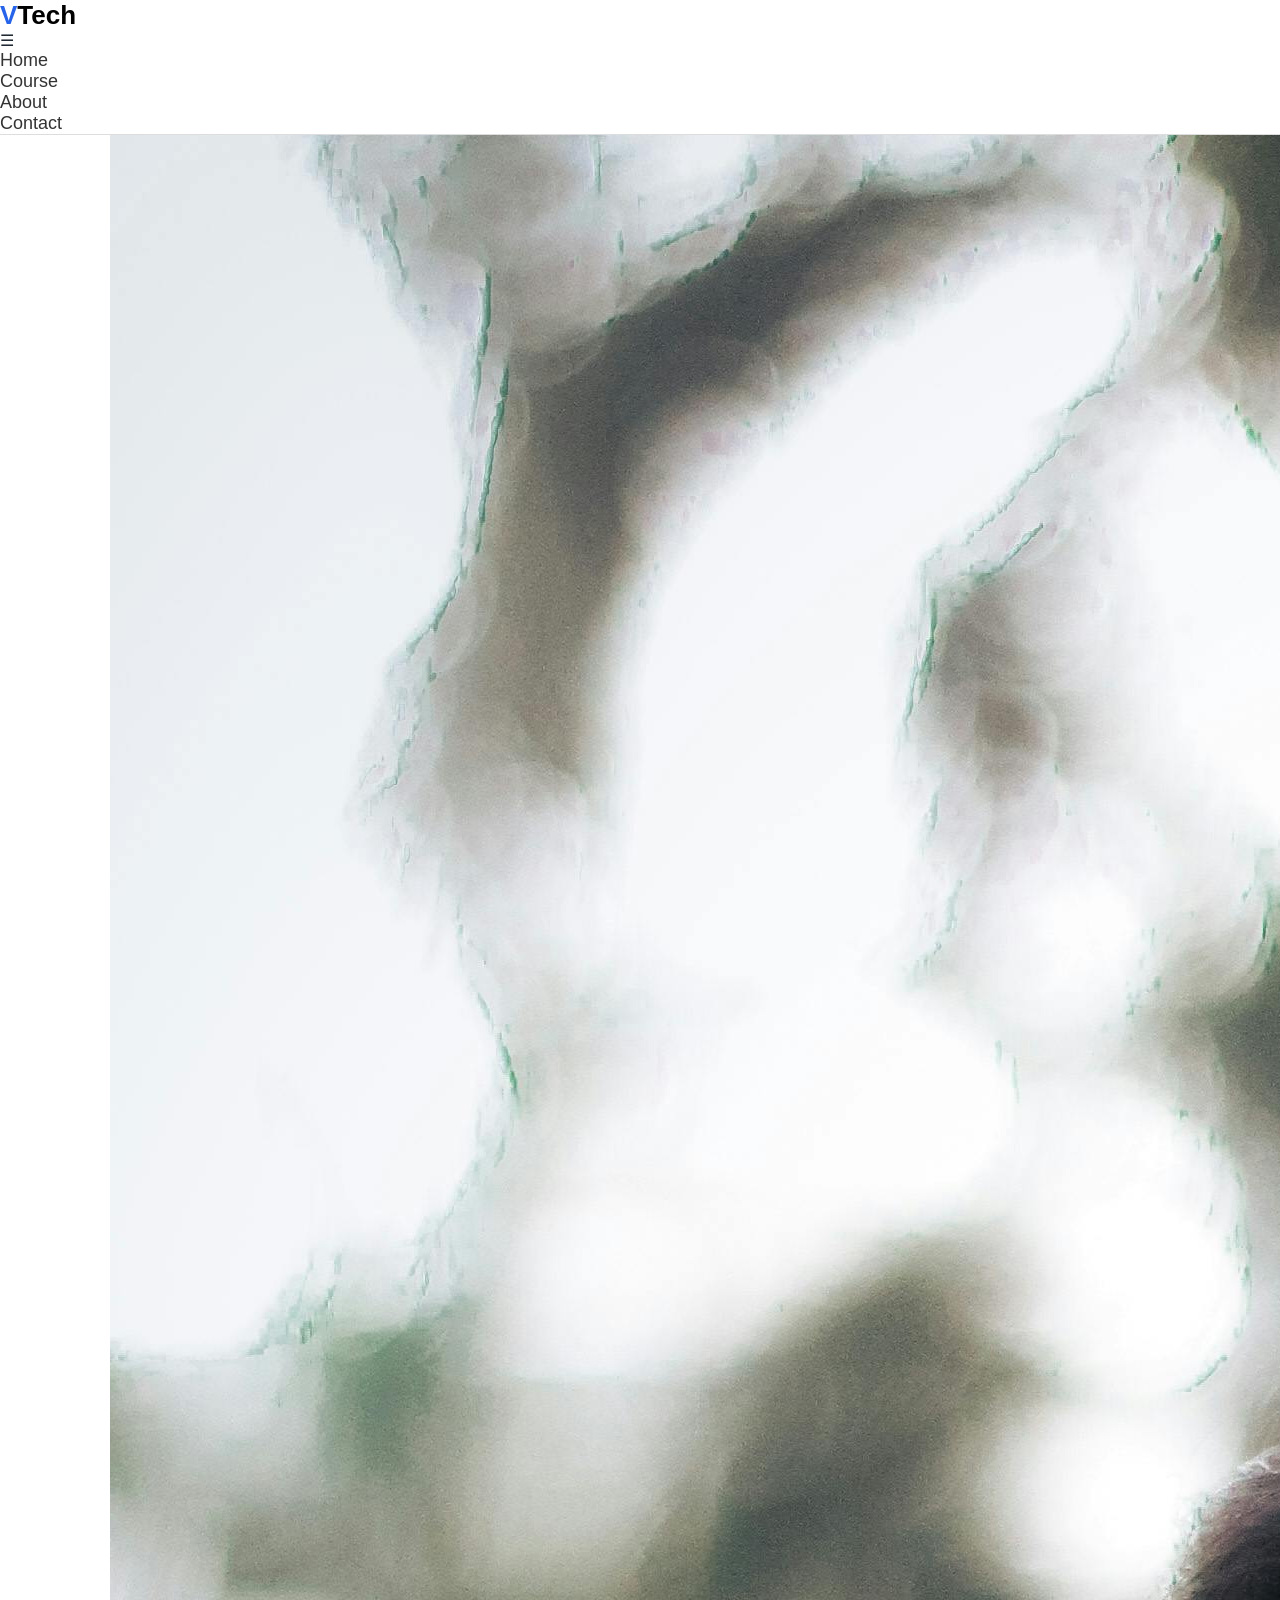
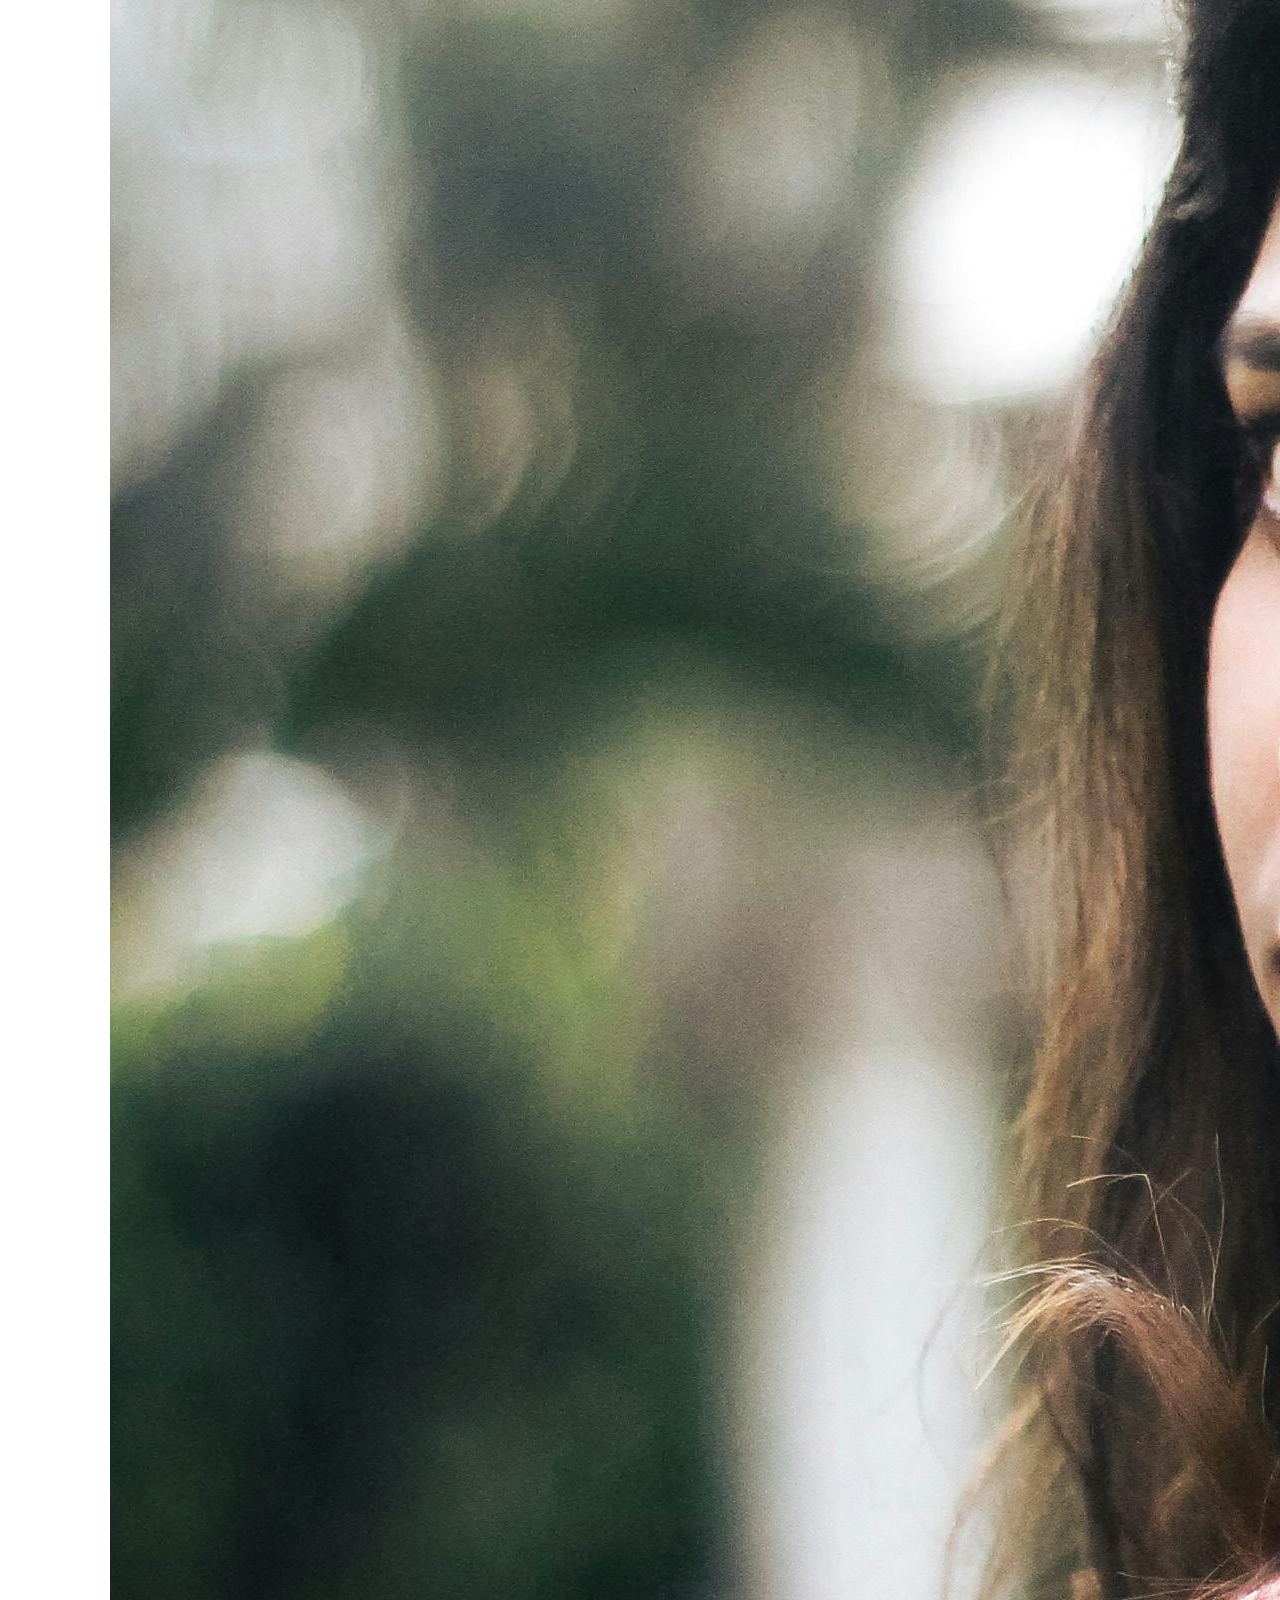
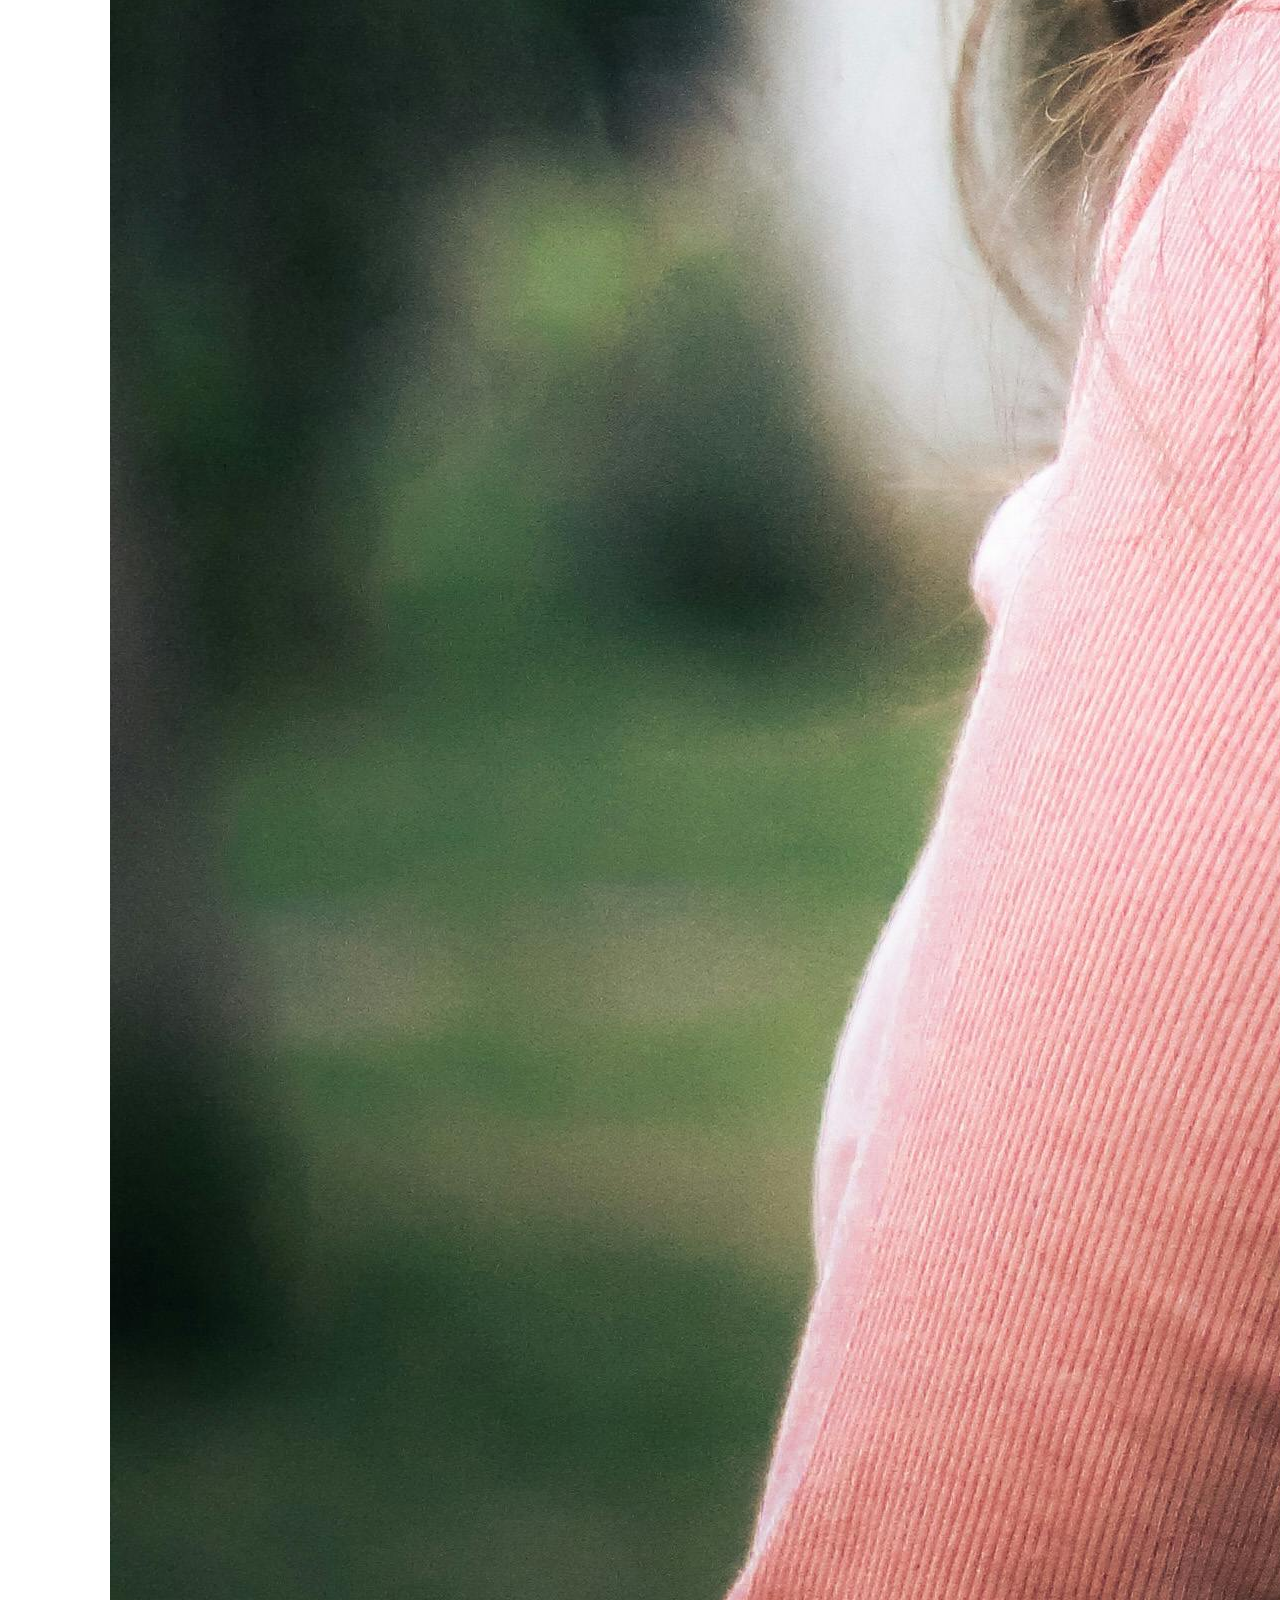
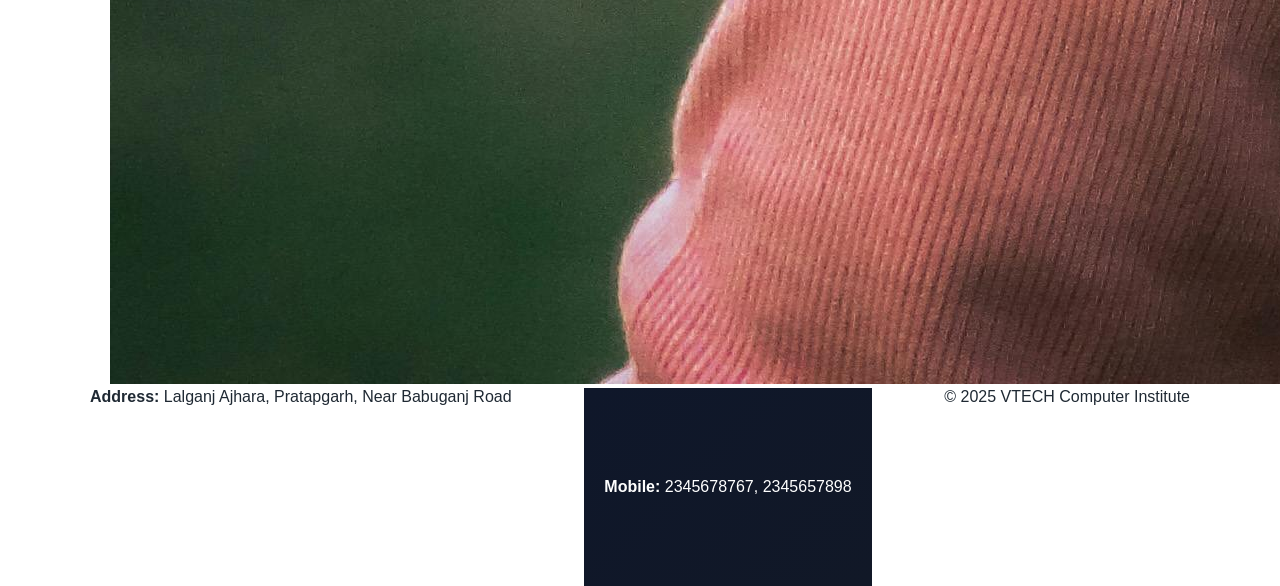
<file: about.html>
<!DOCTYPE html>
<html lang="en">
<head>
    <meta charset="UTF-8">
    <meta name="viewport" content="width=device-width, initial-scale=1.0">
    <title>website</title>
    <link rel="stylesheet" href="style.css">
    <link rel="stylesheet" href="responsive.css">
</head>
<body>
    <header class="header">
        <div class="logo"><span class="small">V</span>Tech</div>
        <div class="menu-toggle"id="toggle">☰</div>
            <nav class="navbar"id="navbar">
               <ul>
                <li><a href="index.html"class="active">Home</a></li>
                <li><a href="course.html">Course</a></li>
                <li><a href="about.html">About</a></li>
                <li><a href="contact.html">Contact</a></li>
                </ul></nav></header>

          
<section class="about-section">
    <div class="about-container">

        <div class="about-image">
            <img src="img2.jpg" alt="About Image">
        </div>

        <div class="about-content">
            <h1>About Us</h1>
            <p>
                We are a professional training institute dedicated to helping students build
                strong technical skills. Our mission is to deliver high-quality education
                with practical, hands-on learning so that every student becomes job-ready.
            </p>

            <p>
                With expert mentors and structured courses, we provide an environment where
                students can learn Web Development, Programming, and many more technologies
                in an easy and practical way.
            </p>

            <a href="course.html" class="about-btn">Explore Courses</a>
        </div>

    </div>
</section>

                
    
    
    <!-- ---------------- FOOTER START ---------------- -->
    <footer>
        <div class="footer-container">
            <p class="address"><strong>Address:</strong> Lalganj Ajhara, Pratapgarh, Near Babuganj Road</p>
            <p class="contact"><strong>Mobile:</strong> 2345678767, 2345657898</p>
            <p class="name">© 2025 VTECH Computer Institute</p>
        </div>
    </footer>
    

<script src="javascript.js"></script>
</body>
</html>
</file>
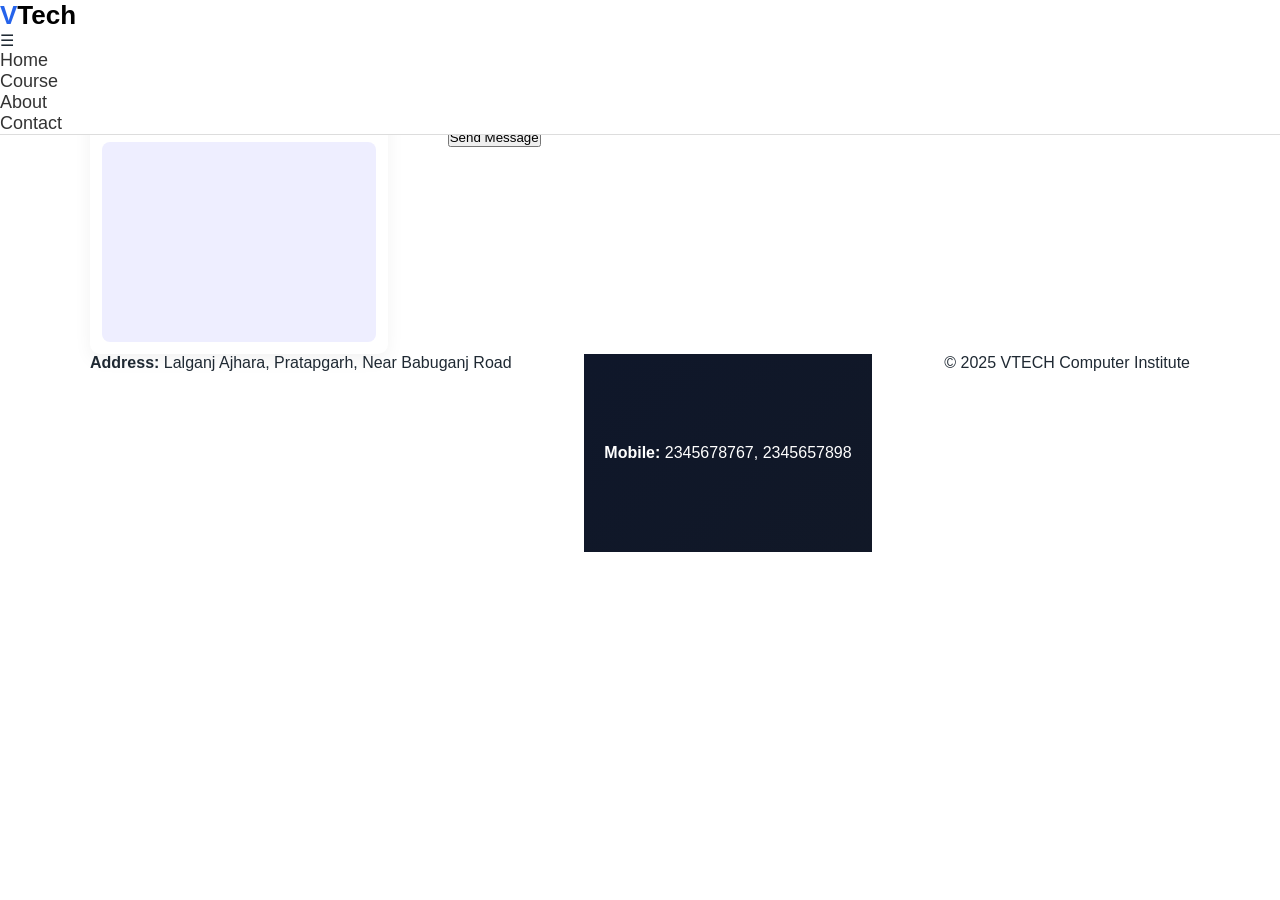
<file: contact.html>
<!DOCTYPE html>
<html lang="en">
<head>
    <meta charset="UTF-8">
    <meta name="viewport" content="width=device-width, initial-scale=1.0">
    <title>website</title>
    <link rel="stylesheet" href="style.css">
    <link rel="stylesheet" href="responsive.css">
</head>
<body>
    <header class="header">
        <div class="logo"><span class="small">V</span>Tech</div>
        <div class="menu-toggle"id="toggle">☰</div>
            <nav class="navbar"id="navbar">
               <ul>
                <li><a href="index.html"class="active">Home</a></li>
                <li><a href="course.html">Course</a></li>
                <li><a href="about.html">About</a></li>
                <li><a href="contact.html">Contact</a></li>
                </ul></nav></header>


     <section class="contact-section">

    <h1 class="contact-title">Contact Us</h1>
    <p class="contact-subtitle">We would love to hear from you! Fill the form below.</p>

    <div class="contact-container">

      <aside>
        <div style="background:#fff;padding:12px;border-radius:10px;box-shadow:0 6px 18px rgba(0,0,0,0.05)">
          <h4>Visit / Call</h4>
          <p class="muted">Lalganj Ajhara, Pratapgarh<br>Near Babuganj Road</p>
          <p style="font-weight:800">Mob: 9335932739, 7518624743</p>
          <div style="height:12px"></div>
          <!-- Map placeholder: replace src with real Google Maps embed URL if available -->
          <div style="height:200px;border-radius:8px;overflow:hidden;background:#eef">
            <iframe title="map" style="border:0;width:100%;height:100%" src="https://www.google.com/maps?q=Pratapgarh+Lalganj+Ajhara&output=embed"></iframe>
          </div>
        </div>
      </aside>
       
       
        <!-- Right Side Form -->
        <form id="contactform">
            <input type="name"id="name" placeholder="Your Name" required>
            <input type="email"id="email" placeholder="Your Email" required>
            <input type="number"id="number" placeholder="Your Number" required>
            <textarea id="massage"placeholder="Your Message" rows="5" required></textarea>
            <button type="submit">Send Message</button>
<p id="response"></p>
        </form>

    </div>

</section>

    
            
    
    <!-- ---------------- FOOTER START ---------------- -->
    <footer>
        <div class="footer-container">
            <p class="address"><strong>Address:</strong> Lalganj Ajhara, Pratapgarh, Near Babuganj Road</p>
            <p class="contact"><strong>Mobile:</strong> 2345678767, 2345657898</p>
            <p class="name">© 2025 VTECH Computer Institute</p>
        </div>
    </footer>
    

<script src="javascript.js"></script>
</body>
</html>
</file>
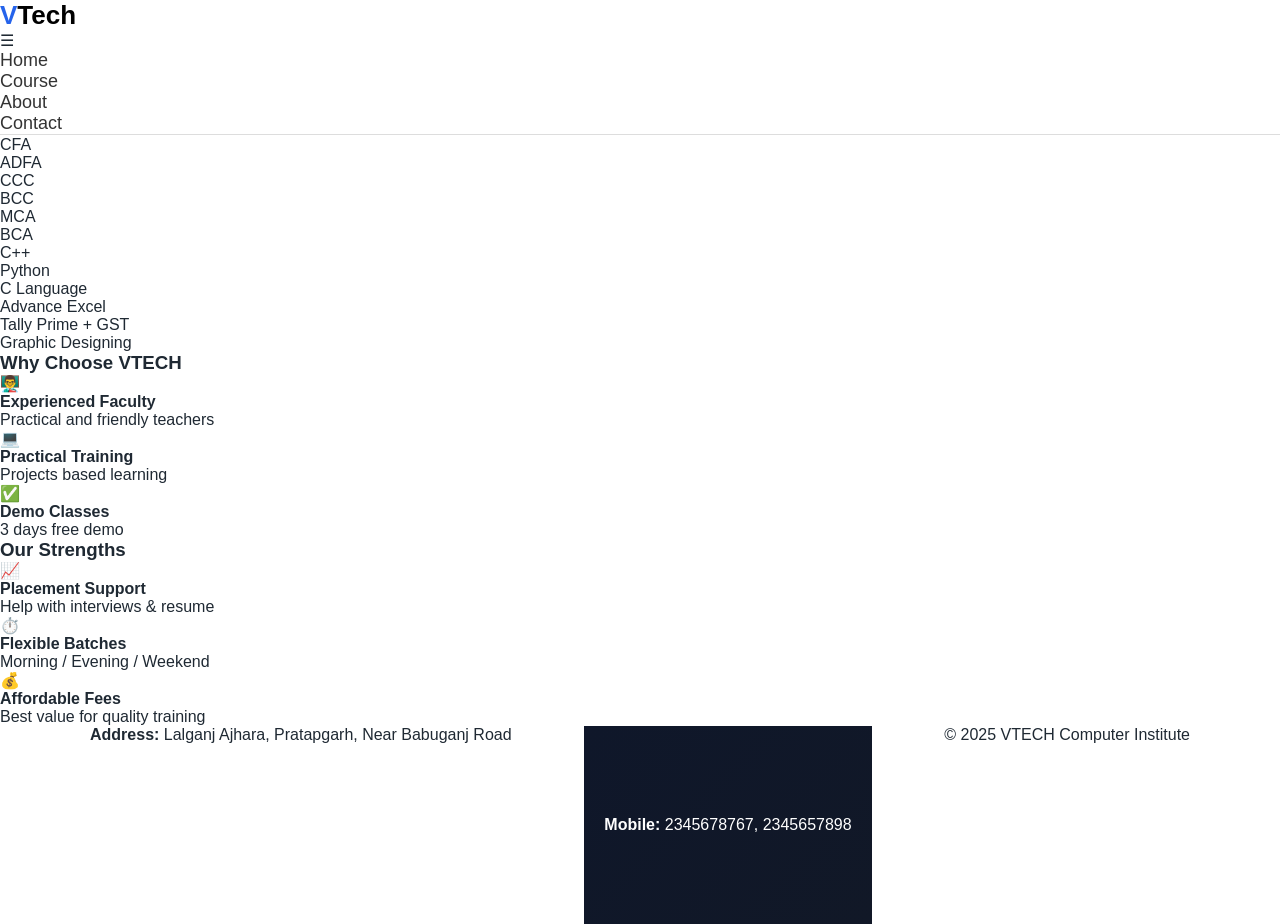
<file: course.html>
<!DOCTYPE html>
<html lang="en">
<head>
    <meta charset="UTF-8">
    <meta name="viewport" content="width=device-width, initial-scale=1.0">
    <title>website</title>
    <link rel="stylesheet" href="style.css">
    <link rel="stylesheet" href="responsive.css">
</head>
<body>
    <header class="header">
        <div class="logo"><span class="small">V</span>Tech</div>
        <div class="menu-toggle"id="toggle">☰</div>
            <nav class="navbar"id="navbar">
               <ul>
                <li><a href="index.html"class="active">Home</a></li>
                <li><a href="course.html">Course</a></li>
                <li><a href="about.html">About</a></li>
                <li><a href="contact.html">Contact</a></li>
                </ul></nav></header>

          
                

    
            <h2 class="section-title">Our Courses</h2>
<section class="course-grid">

                <div class="course-box">O Level</div>
                <div class="course-box">ADCA</div>
                <div class="course-box">DCA</div>
                <div class="course-box">DOM</div>
                <div class="course-box">PGDCA</div>
                <div class="course-box">DTP</div>
                <div class="course-box">CFA</div>
                <div class="course-box">ADFA</div>
                <div class="course-box">CCC</div>
                <div class="course-box">BCC</div>
                <div class="course-box">MCA</div>
                <div class="course-box">BCA</div>
                <div class="course-box">C++</div>
                <div class="course-box">Python</div>
                <div class="course-box">C Language</div>
                <div class="course-box">Advance Excel</div>
                <div class="course-box">Tally Prime + GST</div>
                <div class="course-box">Graphic Designing</div>
            </section>
    
    

    <!-- FEATURES -->
    <section class="features" aria-label="Why choose us">
     
        <div class="cl">
        <h3 class="title">Why Choose VTECH</h3>
        
        <div class="feature-icon">👨‍🏫</div>
        <div><strong>Experienced Faculty</strong><div class="muted">Practical and friendly teachers</div></div>
        <div class="feature-icon">💻</div>
        <div><strong>Practical Training</strong><div class="muted">Projects based learning</div></div>
        <div class="feature-icon">✅</div>
        <div><strong>Demo Classes</strong><div class="muted">3 days free demo</div></div>
      </div>

      <div class="cl">
        <h3 class="title">Our Strengths</h3>

        <div class="feature-icon">📈</div>
        <div><strong>Placement Support</strong><div class="muted">Help with interviews & resume</div></div>
        <div class="feature-icon">⏱️</div>
        <div><strong>Flexible Batches</strong><div class="muted">Morning / Evening / Weekend</div></div>
        <div class="feature-icon">💰</div>
        <div><strong>Affordable Fees</strong><div class="muted">Best value for quality training</div></div>
      </div></section>




    <!-- ---------------- FOOTER START ---------------- -->
    <footer>
        <div class="footer-container">
            <p class="address"><strong>Address:</strong> Lalganj Ajhara, Pratapgarh, Near Babuganj Road</p>
            <p class="contact"><strong>Mobile:</strong> 2345678767, 2345657898</p>
            <p class="name">© 2025 VTECH Computer Institute</p>
        </div>
    </footer>
    

<script src="javascript.js"></script>
</body>
</html>
</file>
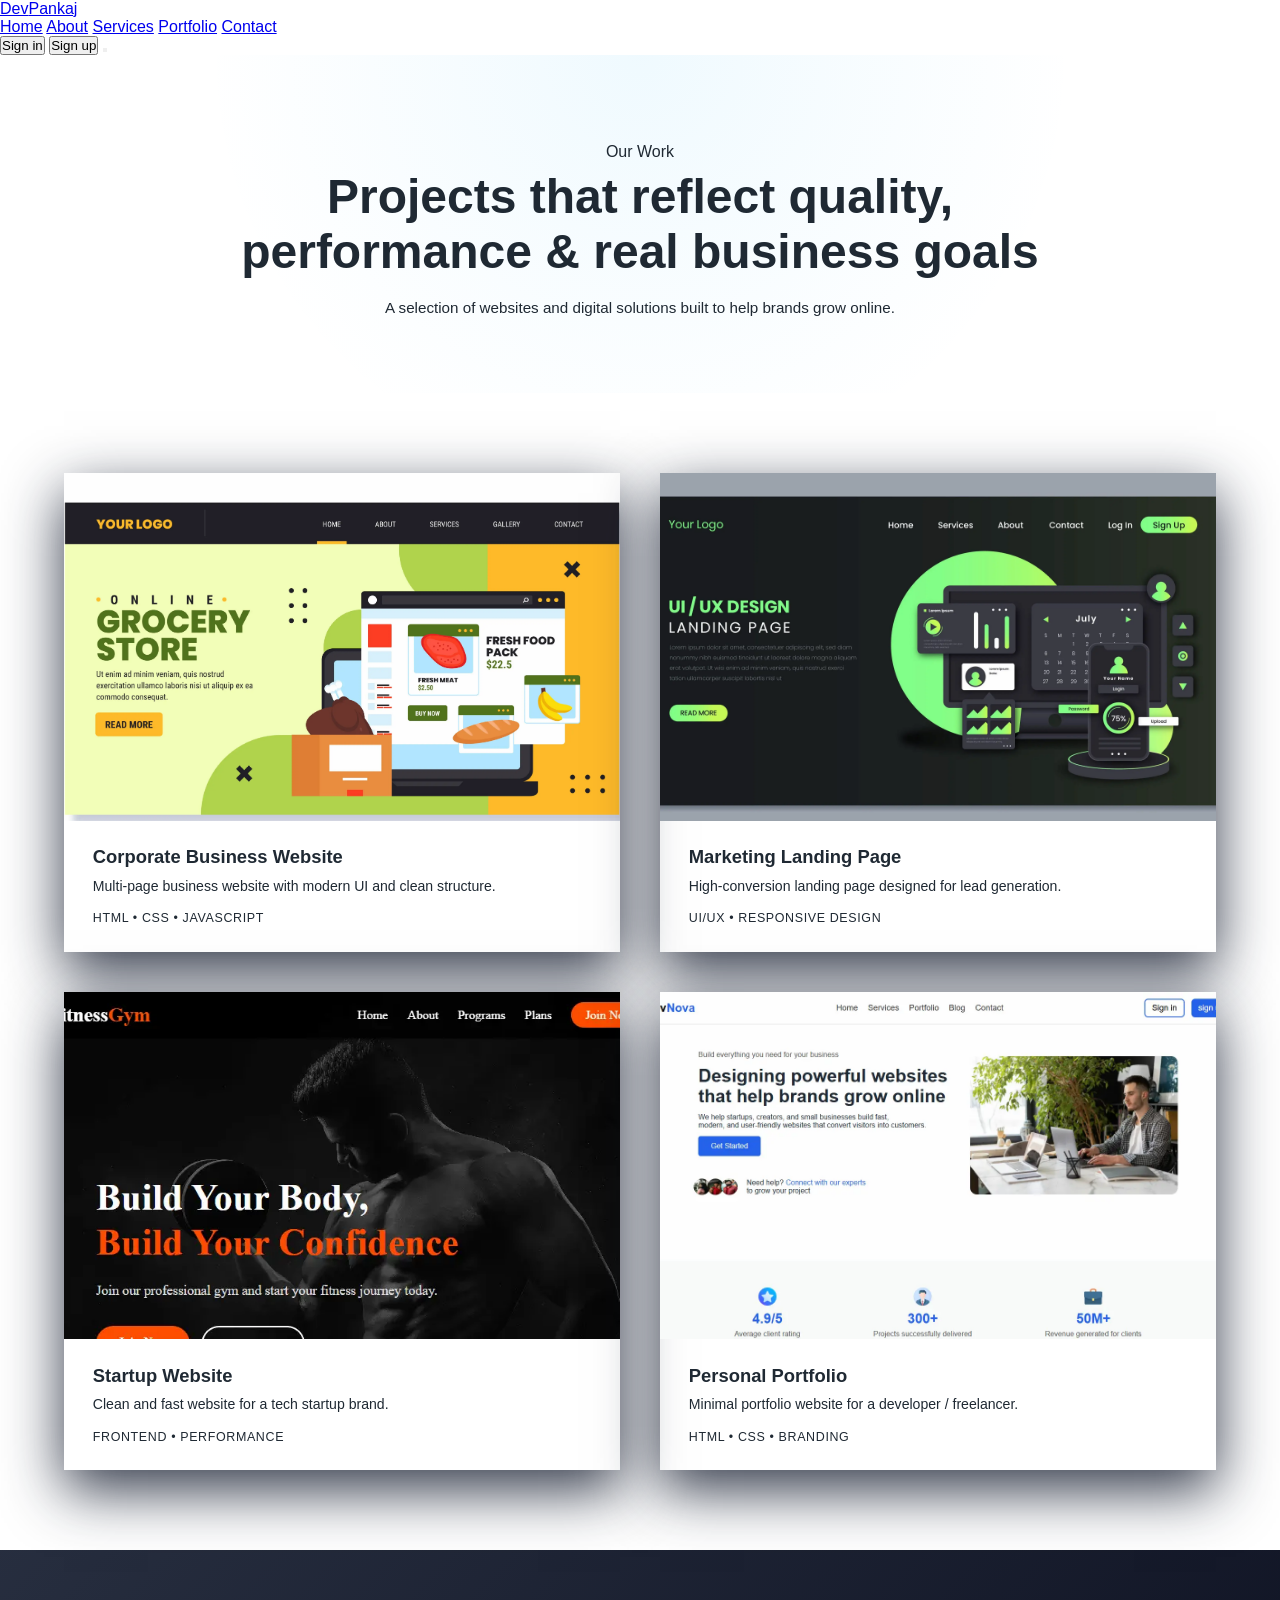
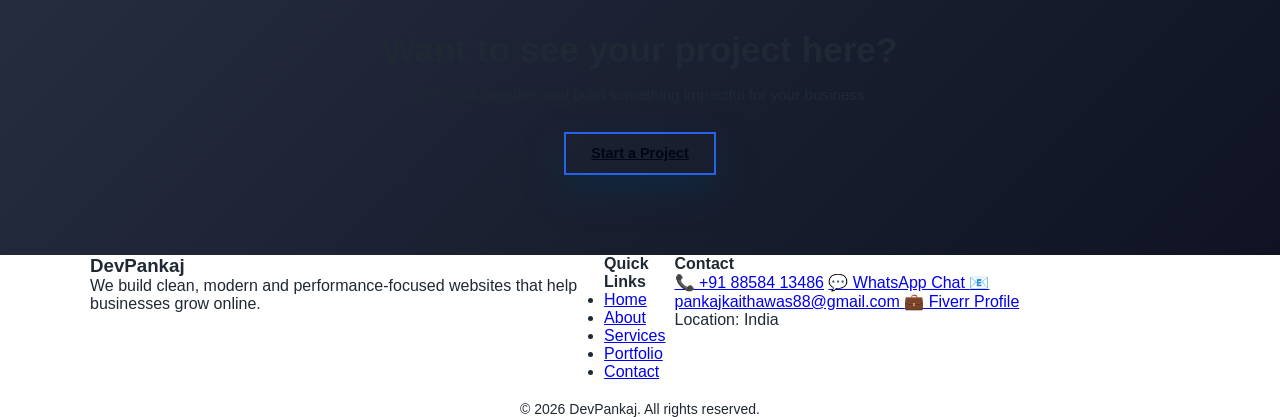
<file: portfolio.html>
<!DOCTYPE html>
<html lang="en">
<head>
    <meta charset="UTF-8">
    <meta name="viewport" content="width=device-width, initial-scale=1.0">
    <meta
  name="description"
  content="DevPankaj is a modern web design and frontend development agency creating fast, responsive and professional websites for startups and businesses.">

    <title>DevPankaj | Web Design & Development Agency</title>
    <link rel="stylesheet" href="style.css">
    <link rel="stylesheet" href="files.css">
</head>
<body>
    
    <!-- header -->
<header class="site-header">
  <div class="header-container">

    <!-- BRAND / LOGO -->
    <a href="index.html" class="brand">
      Dev<span>Pankaj</span>
    </a>

    <!-- NAVIGATION -->
    <nav class="main-nav" id="mainNav">
      <a href="index.html" class="nav-link">Home</a>
      <a href="about.html" class="nav-link">About</a>
      <a href="services.html" class="nav-link">Services</a>
      <a href="portfolio.html" class="nav-link">Portfolio</a>
      <a href="contact.html" class="nav-link">Contact</a>
    </nav>

    <!-- ACTIONS -->
    <div class="header-actions">
      <button class="btn btn-outline signin-btn">Sign in</button>
      <button class="btn btn-primary signup-btn">Sign up</button>

      <!-- MOBILE TOGGLE -->
      <button class="menu-toggle" id="menuToggle" aria-label="Open menu">
        <span></span>
        <span></span>
        <span></span>
      </button>
    </div>

  </div>
</header>




<main>

  <!-- ===============================
       PORTFOLIO HERO
  ================================ -->
  <section class="portfolio-hero">
    <div class="portfolio-hero-container">

      <p class="section-badge">Our Work</p>

      <h1>
        Projects that reflect quality,
        performance & real business goals
      </h1>

      <p class="hero-desc">
        A selection of websites and digital solutions
        built to help brands grow online.
      </p>

    </div>
  </section>

  <!-- ===============================
       PORTFOLIO GRID
  ================================ -->
  <section class="portfolio-main">
    <div class="portfolio-main-container">

      <!-- Project Card -->
      <article class="portfolio-item">
        <img src="img8.webp" alt="Business Website" width="800"
  height="500"
  loading="lazy">
        <div class="portfolio-info">
          <h3>Corporate Business Website</h3>
          <p>Multi-page business website with modern UI and clean structure.</p>
          <span>HTML • CSS • JavaScript</span>
        </div>
      </article>

      <article class="portfolio-item">
        <img src="img9.webp" alt="Landing Page" width="800"
  height="500"
  loading="lazy">
        <div class="portfolio-info">
          <h3>Marketing Landing Page</h3>
          <p>High-conversion landing page designed for lead generation.</p>
          <span>UI/UX • Responsive Design</span>
        </div>
      </article>

      <article class="portfolio-item">
        <img src="img6.webp" alt="Startup Website" width="800"
  height="500"
  loading="lazy">
        <div class="portfolio-info">
          <h3>Startup Website</h3>
          <p>Clean and fast website for a tech startup brand.</p>
          <span>Frontend • Performance</span>
        </div>
      </article>

      <article class="portfolio-item">
        <img src="img7.webp" alt="Personal Portfolio" width="800"
  height="500"
  loading="lazy">
        <div class="portfolio-info">
          <h3>Personal Portfolio</h3>
          <p>Minimal portfolio website for a developer / freelancer.</p>
          <span>HTML • CSS • Branding</span>
        </div>
      </article>

    </div>
  </section>

  <!-- ===============================
       PORTFOLIO CTA
  ================================ -->
  <section class="portfolio-cta">
    <div class="portfolio-cta-container">

      <h2>Want to see your project here?</h2>
      <p>
        Let’s work together and build something
        impactful for your business.
      </p>

      <a href="contact.html" class="btn primary-btn">
        Start a Project
      </a>

    </div>
  </section>

</main>




<!-- ===============================
     FOOTER
================================ -->
<footer class="site-footer">
  <div class="footer-container">

    <!-- BRAND INFO -->
    <div class="footer-brand">
      <h3>Dev<span>Pankaj</span></h3>
      <p>
        We build clean, modern and performance-focused websites
        that help businesses grow online.
      </p>
    </div>

    <!-- FOOTER LINKS -->
    <div class="footer-links">
      <h4>Quick Links</h4>
      <ul>
        <li><a href="index.html">Home</a></li>
        <li><a href="about.html">About</a></li>
        <li><a href="services.html">Services</a></li>
        <li><a href="portfolio.html">Portfolio</a></li>
        <li><a href="contact.html">Contact</a></li>
      </ul>
    </div>

    <!-- CONTACT INFO -->
    <div class="footer-contact">
      <h4>Contact</h4>
      <a href="tel:+918858413486">📞 +91 88584 13486</a>

      <a href="https://wa.me/918858413486" target="_blank">
        💬 WhatsApp Chat
      </a>

<a href="mailto:pankajkaithawas88@gmail.com">
        📧 pankajkaithawas88@gmail.com
      </a>    
      
      <a href="https://www.fiverr.com/s/YR8RW1d" target="_blank">
        💼 Fiverr Profile
      </a>
      
      <p>Location: India</p>
    </div>

  </div>

  <!-- COPYRIGHT -->
  <div class="footer-bottom">
    <p>© 2026 DevPankaj. All rights reserved.</p>
  </div>
</footer>
<script src="js.js" defer></script>
</body></html>
</file>
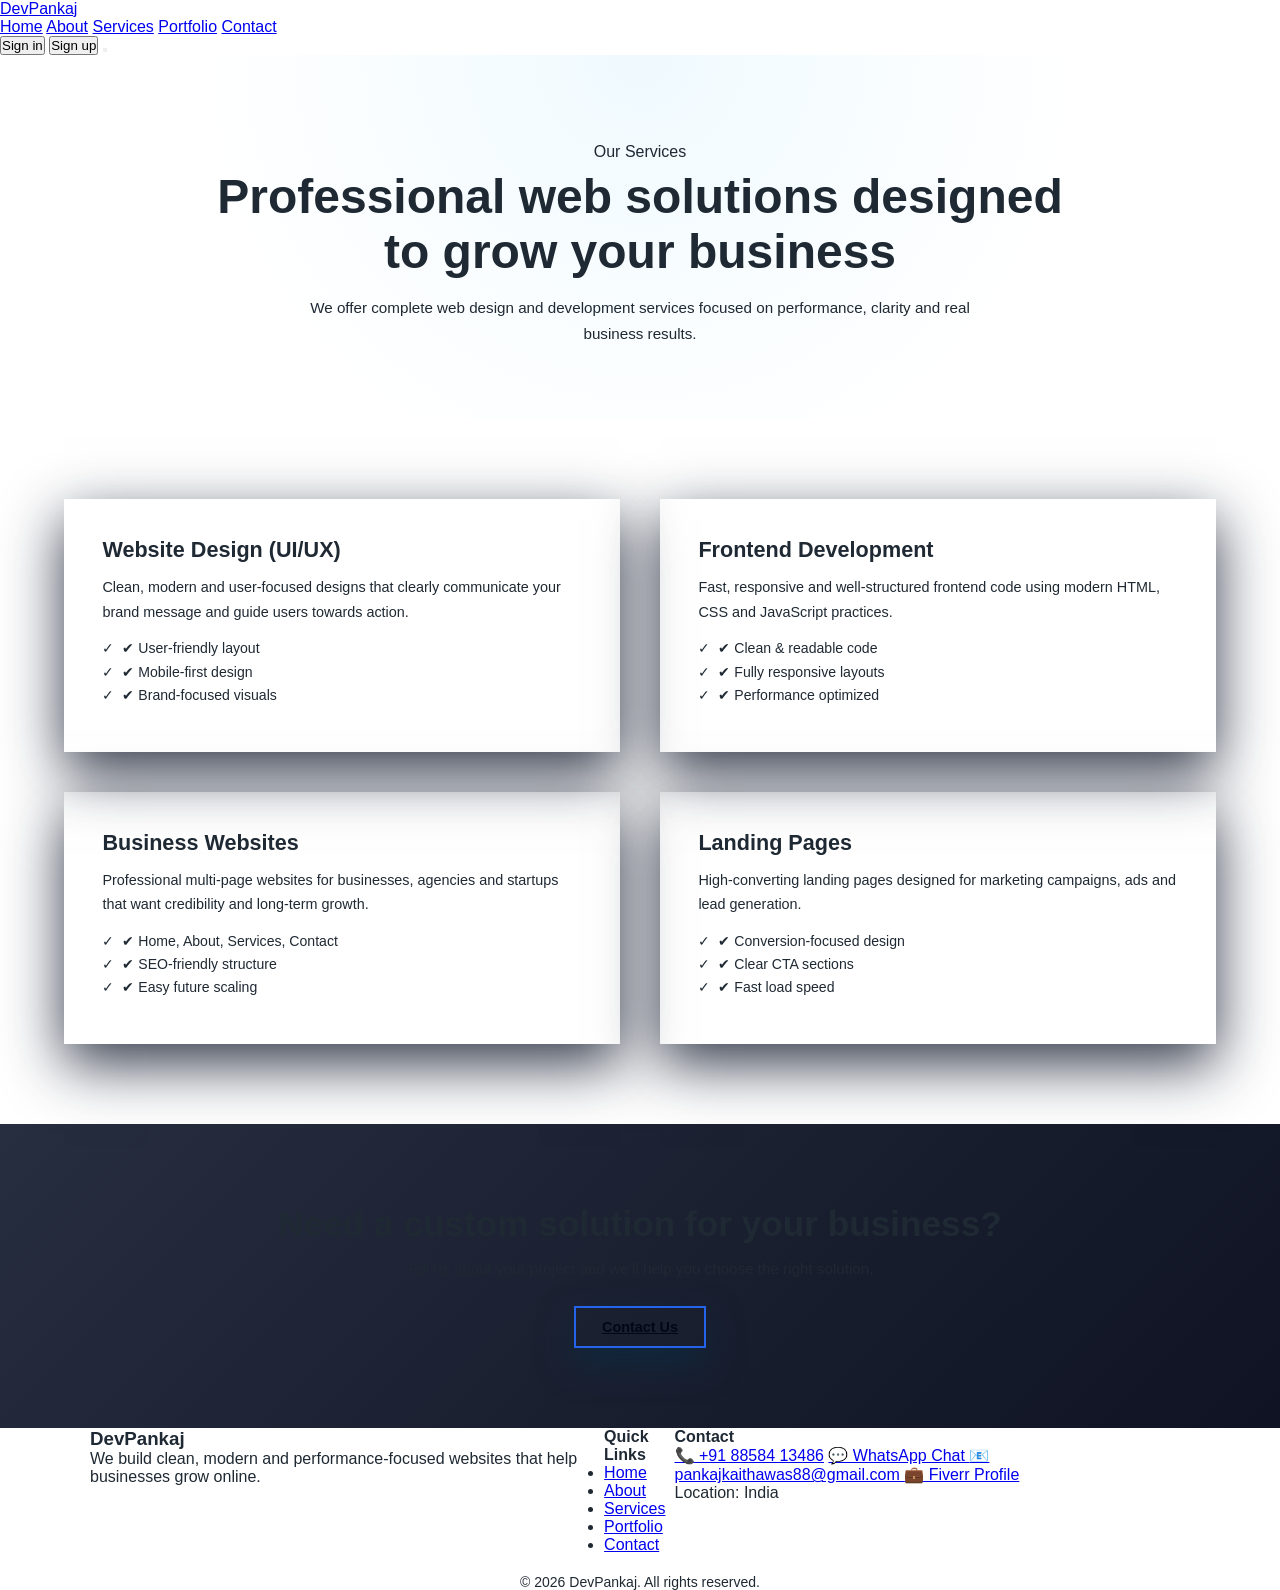
<file: services.html>
<!DOCTYPE html>
<html lang="en">
<head>
    <meta charset="UTF-8">
    <meta name="viewport" content="width=device-width, initial-scale=1.0">
    <meta
  name="description"
  content="DevPankaj is a modern web design and frontend development agency creating fast, responsive and professional websites for startups and businesses.">

    <title>DevPankaj | Web Design & Development Agency</title>
    <link rel="stylesheet" href="style.css">
    <link rel="stylesheet" href="files.css">
</head>
<body>
    
    <!-- header -->
<header class="site-header">
  <div class="header-container">

    <!-- BRAND / LOGO -->
    <a href="index.html" class="brand">
      Dev<span>Pankaj</span>
    </a>

    <!-- NAVIGATION -->
    <nav class="main-nav" id="mainNav">
      <a href="index.html" class="nav-link">Home</a>
      <a href="about.html" class="nav-link">About</a>
      <a href="services.html" class="nav-link">Services</a>
      <a href="portfolio.html" class="nav-link">Portfolio</a>
      <a href="contact.html" class="nav-link">Contact</a>
    </nav>

    <!-- ACTIONS -->
    <div class="header-actions">
      <button class="btn btn-outline signin-btn">Sign in</button>
      <button class="btn btn-primary signup-btn">Sign up</button>

      <!-- MOBILE TOGGLE -->
      <button class="menu-toggle" id="menuToggle" aria-label="Open menu">
        <span></span>
        <span></span>
        <span></span>
      </button>
    </div>

  </div>
</header>



<main>

  <!-- ===============================
       SERVICES HERO
  ================================ -->
  <section class="services-hero">
    <div class="services-hero-container">

      <p class="section-badge">Our Services</p>

      <h1>
        Professional web solutions
        designed to grow your business
      </h1>

      <p class="hero-desc">
        We offer complete web design and development services
        focused on performance, clarity and real business results.
      </p>

    </div>
  </section>

  <!-- ===============================
       SERVICES LIST
  ================================ -->
  <section class="services-main">
    <div class="services-main-container">

      <!-- Service 1 -->
      <div class="service-item">
        <h2>Website Design (UI/UX)</h2>
        <p>
          Clean, modern and user-focused designs that clearly
          communicate your brand message and guide users
          towards action.
        </p>
        <ul>
          <li>✔ User-friendly layout</li>
          <li>✔ Mobile-first design</li>
          <li>✔ Brand-focused visuals</li>
        </ul>
      </div>

      <!-- Service 2 -->
      <div class="service-item">
        <h2>Frontend Development</h2>
        <p>
          Fast, responsive and well-structured frontend code
          using modern HTML, CSS and JavaScript practices.
        </p>
        <ul>
          <li>✔ Clean & readable code</li>
          <li>✔ Fully responsive layouts</li>
          <li>✔ Performance optimized</li>
        </ul>
      </div>

      <!-- Service 3 -->
      <div class="service-item">
        <h2>Business Websites</h2>
        <p>
          Professional multi-page websites for businesses,
          agencies and startups that want credibility
          and long-term growth.
        </p>
        <ul>
          <li>✔ Home, About, Services, Contact</li>
          <li>✔ SEO-friendly structure</li>
          <li>✔ Easy future scaling</li>
        </ul>
      </div>

      <!-- Service 4 -->
      <div class="service-item">
        <h2>Landing Pages</h2>
        <p>
          High-converting landing pages designed
          for marketing campaigns, ads and lead generation.
        </p>
        <ul>
          <li>✔ Conversion-focused design</li>
          <li>✔ Clear CTA sections</li>
          <li>✔ Fast load speed</li>
        </ul>
      </div>

    </div>
  </section>

  <!-- ===============================
       SERVICES CTA
  ================================ -->
  <section class="services-cta">
    <div class="services-cta-container">

      <h2>
        Need a custom solution for your business?
      </h2>

      <p>
        Tell us about your project and we’ll help you
        choose the right solution.
      </p>

      <a href="contact.html" class="btn primary-btn">
        Contact Us
      </a>

    </div>
  </section>

</main>






<!-- ===============================
     FOOTER
================================ -->
<footer class="site-footer">
  <div class="footer-container">

    <!-- BRAND INFO -->
    <div class="footer-brand">
      <h3>Dev<span>Pankaj</span></h3>
      <p>
        We build clean, modern and performance-focused websites
        that help businesses grow online.
      </p>
    </div>

    <!-- FOOTER LINKS -->
    <div class="footer-links">
      <h4>Quick Links</h4>
      <ul>
        <li><a href="index.html">Home</a></li>
        <li><a href="about.html">About</a></li>
        <li><a href="services.html">Services</a></li>
        <li><a href="portfolio.html">Portfolio</a></li>
        <li><a href="contact.html">Contact</a></li>
      </ul>
    </div>

    <!-- CONTACT INFO -->
    <div class="footer-contact">
      <h4>Contact</h4>
     <a href="tel:+918858413486">📞 +91 88584 13486</a>

      <a href="https://wa.me/918858413486" target="_blank">
        💬 WhatsApp Chat
      </a>

<a href="mailto:pankajkaithawas88@gmail.com">
        📧 pankajkaithawas88@gmail.com
      </a>    
      
      <a href="https://www.fiverr.com/s/YR8RW1d" target="_blank">
        💼 Fiverr Profile
      </a>
      
      <p>Location: India</p>
    </div>

  </div>

  <!-- COPYRIGHT -->
  <div class="footer-bottom">
    <p>© 2026 DevPankaj. All rights reserved.</p>
  </div>
</footer>
<script src="js.js" defer></script>

</body></html>
</file>
<file: style.css>
*{
    margin: 0;padding: 0;
    box-sizing: border-box;
}

body{
    font-family: sans-serif;
  color: #1f2933;
  background: #ffffff;
}

/* header */
.header {
    position: fixed;
    top: 0;
    width: 100%;
  border-bottom: 1px solid #ddd;
  background-color: white;
}

.header .container{
    display: flex;
    justify-content: space-between;
    align-items: center;
    padding: 15px 35px;
}

.logo{
    font-size: 26px;
    color: black;
    font-weight: bold;
}

.logo .small{
    color: #2563eb;
}

.navbar{
    display: flex;
    gap: 22px;
}

.navbar a{
    text-decoration: none;
    font-size: 18px;
    color: #333;
}

.navbar a:hover{
    color: #555;
}

.nav-actions{
    display: flex;
    gap: 15px;
}

.nav-actions .btn{
    padding: 8px 15px;
    border-radius: 8px;
    font-size: 18px;
}

.primary-btn{
    background-color: white;
    border: 2px solid #2563eb;
}

.primary-btn:hover{
    background-color: #2563eb;
    color: white;
}

.secondary-btn{
    background-color: #2563eb;
    border: none;
    color: white;
}


.hamburger {
  display: none;
  flex-direction: column;
  gap: 5px;
}

.hamburger span {
  width: 24px;
  height: 3px;
  background: #111;
}


/* hero */
.hero{
      padding: 130px 0;
}

.hero .hero-container{
    max-width: 1100px;
    margin: auto;
    display: flex;
    align-items: center;
    gap: 50px;
    padding: 0 20px;

}

.smalltitle{
    font-size: 15px;
    color: #555;
    margin-bottom: 15px;
}

.hero-text h1{
    font-size: 40px;
    margin-bottom: 15px;
}

.hero-text p{
    font-size: 16px;
    margin-bottom: 15px;
}

.hero-text button{
    padding: 13px 28px;
    border: none;
    background-color: #2563eb;
    color: white;
    transition: all 0.3s ease;
    border-radius: 5px;
    font-size: 16px;
    margin-bottom: 50px;
}

.hero-text button:hover{
    background-color: white;
    color: black;
}

.hero-support{
    display: flex;
    gap: 20px;
}

.support-avatars img{
    width: 36px;
    height: 36px;
    border-radius: 50%;
    margin-left: -10px;
}

.expert{
    color: #2563eb;
    cursor: pointer;
}

.hero-img{
flex: 1;
}

.hero-img img{
  width: 100%;
  border-radius: 15px;
}




/* stats */

.stats {
  background: #f9fafb;
  padding: 60px 0;
}

.stats-container{
    max-width: 900px;
    display: flex;
    justify-content: space-between;
    align-items: center;
    margin: auto;
    text-align: center;
}


.stats-container article img{
    width: 40px;
    height: 40px;
    margin-bottom: 8px;
}


.stats-container article h3{
    color: #2563eb;
    font-size: 30px;
    margin-bottom: 8px;
}

.stats-container article p{
    color: #555;
}





/* about */

.about {
  padding: 70px 0;
}

.about-container{
    max-width: 1100px;
    margin: auto;
    display: flex;
    gap: 100px;
    padding: 0 20px;
    align-items: center;
}

.about-text h2{
    font-size: 30px;
margin-bottom: 15px;
}

.about-text p{
    font-size: 17px;
    margin-bottom: 15px;
}

.about-img img{
max-height: 500px;
border-radius: 15px;
  max-width: 450px;
}

.list{
    padding-left:18px;
}





/* service */
.service{
    padding: 100px 0;
      background: #f9fafb;

}
.service-container{
    max-width: 1100px;
    margin: auto;
    padding: 0 20px;
    text-align: center;
    border-radius: 8px;
}
.service-container h2{
    font-size: 30px;
    margin-bottom:60px;
}
.service-box{
    display: flex;
    gap: 40px;
}
.service-box article{
    transition: transform 0.3s ease, box-shadow 0.3s ease;
    background: #fff;
  padding: 25px;
  border-radius: 8px;
  border: 1px solid #e5e7eb;
}

.service-box article:hover {
  transform: translateY(-6px);
  box-shadow: 0 12px 25px rgba(0,0,0,0.08);
}

.service-box article img{
    margin-bottom: 15px;
}

.service-box article h3{
margin-bottom: 15px;    
}


.service-box article img{
width: 40px;
height: 40px;
}



/* portfolio */
.portfolio{
    padding: 100px 0;
}
.portfolio-container {
  max-width: 1100px;
  margin: auto;
  padding: 0 20px;
}
.portfolio-card {
  margin-top: 40px;
  display: grid;
  grid-template-columns: repeat(4, 1fr);
  gap: 20px;
}

.portfolio-text h2{
    font-size: 30px;
    margin-bottom: 10px;
}

.card h3 {
  margin-top: 10px;
  font-size: 16px;
}
.card img{
     width: 100%;
  height: auto;
    border-radius: 10px;
    aspect-ratio: 1 / 1;
  object-fit: cover;
}



/* testimonials */

.testimonial {
  background:#ffffff;
  padding: 50px 20px;
  text-align: center;
}
.testimonial-text {

  margin: 20px auto;
max-width: 480px;

}
.testimonial-avatar img{
    width: 250px;
    height: 250px;
    border-radius: 50%;
}





/* blog */

.blog {
  padding: 100px 0;
}

.blog-container h2{
    font-size: 30px;
    margin-bottom: 20px;
}

.blog-container {
  max-width: 1100px;
  margin: auto;
  padding: 0 20px;
  text-align: center;
}

.blog-cards {
  display: flex;
  gap: 20px;
  margin-top: 40px;
}


.blog-cards article img{
    width: 250px;
    height: 250px;
    border-radius: 8px;
    margin-bottom: 10px;
}
.blog-cards article h3{
   margin-bottom: 10px;
   font-size: 15px;
}

.blog-date{
    color: #555;
}

/* contact */
/* =========================
   CTA / CONTACT SECTION
========================= */
/* =========================
   CTA / CONTACT SECTION
========================= */
/* =========================
   CTA SECTION
========================= */

.contact {
  background: linear-gradient(135deg, #0f172a, #111827);
  padding: 90px 20px;
  color: #fff;
}

.contact-container {
  max-width: 1100px;
  margin: auto;
  display: flex;
  gap: 60px;
}

/* LEFT SIDE */
.content-text {
  flex: 1;
}

.content-text p:first-child {
  color: #60a5fa;
  font-weight: 600;
  margin-bottom: 10px;
}

.content-text h2 {
  font-size: 36px;
  line-height: 1.3;
  margin-bottom: 16px;
}

.content-text p {
  color: #cbd5f5;
  max-width: 520px;
}

.cta-contact {
  margin-top: 30px;
}

.cta-contact p {
  font-size: 14px;
  margin-bottom: 8px;
}

/* RIGHT SIDE FORM */
.cta-right {
  flex: 1;
  background: #fff;
  color: #111;
  padding: 35px;
  border-radius: 14px;
  box-shadow: 0 20px 40px rgba(0,0,0,0.25);
}

.cta-right h3 {
  font-size: 22px;
  margin-bottom: 20px;
}

/* 🔑 FORM CONTROL (VERY IMPORTANT) */
.cta-right form {
  display: flex;
  flex-direction: column;
  width: 100%;
}

/* INPUTS */
.form-row {
  display: flex;
  gap: 12px;
}

.cta-right input,
.cta-right textarea {
  width: 100%;
  padding: 14px;
  margin-bottom: 14px;
  border-radius: 8px;
  border: 1px solid #d1d5db;
  font-size: 14px;
}

.cta-right textarea {
  resize: none;
}

/* =========================
   ✅ FINAL CHECKBOX FIX
========================= */

.checkbox {
  display: inline-flex;      /* 🔑 */
  align-items: center;
  gap: 8px;

  margin-right: auto;         /* 🔑 RIGHT PUSH */
  margin-bottom: 18px;
}

.checkbox input {
  margin: 0;
}

.checkbox p {
  margin: 0;
  font-size: 13px;
  color: #374151;
  white-space: nowrap;
}

/* BUTTON */
.cta-right .btn {
  width: 100%;
  padding: 14px;
  font-size: 15px;
  border-radius: 10px;
  border: none;
  background-color: #ddd;
  transition: 0.3s ease;
}

.cta-right .btn:hover{
    background-color: #2563eb;
    color: white;
}

/* footer */
.footer {
    background: linear-gradient(135deg, #020617, #020617);
  color: #fff;
  padding: 40px 20px;
}

.footer-container {
  max-width: 1100px;
  margin: auto;
  display: flex;
  justify-content: space-between;
}

.footer-bottom {
  text-align: center;
  margin-top: 20px;
  font-size: 14px;
}


.btn {
  transition: all 0.3s ease;
}
</file>
<file: responsive.css>
/* =========================
   HAMBURGER RESPONSIVE NAV
========================= */

@media (max-width: 768px) {

  .navbar {
    position: fixed;
    top: 63px;
    right: -100%;
    width: 100%;
    height: calc(100vh - 70px);
    background: #fff;
    display: flex;
    flex-direction: column;
    align-items: center;
    justify-content: center;
    gap: 30px;
    transition: right 0.3s ease;
    z-index: 999;
  }

  .navbar.active {
    right: 0;
  }

  .navbar a {
    font-size: 22px;
  }

  .nav-actions {
    display: none;
  }

  .hamburger {
    display: flex;
    cursor: pointer;
  }
}

/* hamburger animation */
.hamburger span {
  transition: 0.3s ease;
}

.hamburger.active span:nth-child(1) {
  transform: rotate(45deg) translate(5px, 5px);
}

.hamburger.active span:nth-child(2) {
  opacity: 0;
}

.hamburger.active span:nth-child(3) {
  transform: rotate(-45deg) translate(6px, -6px);
}



@media (max-width: 768px) {

  .header .container {
    padding: 15px 20px;
  }

  /* HERO */
  .hero {
    padding: 110px 0 60px;
  }

  .hero .hero-container {
    flex-direction: column;
    text-align: center;
  }

  .hero-text h1 {
    font-size: 30px;
  }

  .hero-support {
    justify-content: center;
display: flex;
gap: 55px;  
}

  .support-avatars{
    display: flex;
    gap:8px;
    width: 20px;
    height: 20px;
    border-radius: 50%;
  }

  .hero-support p{
    font-size: 15px;
  }



  /* STATS */
  .stats-container {
    flex-direction: column;
    gap: 30px;
  }



  /* ABOUT */
  .about-container {
    flex-direction: column;
    gap: 40px;

  }

  .about-img img {
    max-width: 100%;
  }



  /* SERVICES */
  .service-box {
    flex-direction: column;
  }



  /* PORTFOLIO */
  .portfolio-card {
    grid-template-columns: 1fr;
  }

  

  .card img {
    width: 100%;
    height: auto;
  }


  
  /* TESTIMONIAL */
  .testimonial-avatar img {
    width: 160px;
    height: 160px;
  }


  
  /* BLOG */
  .blog-cards {
    flex-direction: column;
  }

  .blog-cards article img {
    width: 100%;
    height: auto;
  }

  /* CONTACT */
  .contact-container {
    flex-direction: column;
    gap: 40px;
  }

  .content-text h2 {
    font-size: 28px;
  }

  .checkbox {
    margin-left: 0;
    white-space: normal;
  }

  /* FOOTER */
  .footer-container {
    flex-direction: column;
    text-align: center;
    gap: 20px;
  }
}



/* tablet */
</file>
<file: files.css>
/* ==============
==================
====about.html======
======================= */
/* =====================================================
   ABOUT PAGE – HERO
===================================================== */
.about-hero {
  padding: 5.5rem 0 4rem;
  background: radial-gradient(
    circle at top,
    rgba(56, 189, 248, 0.08),
    transparent 60%
  );
}

.about-hero-container {
  max-width: 900px;
  margin: auto;
  padding: 0 1.5rem;
  text-align: center;
}

.about-hero-text h1 {
  font-size: clamp(2.2rem, 4vw, 3rem);
  line-height: 1.15;
  margin: 0.5rem 0 1rem;
}


.about-hero-text p:not(.section-badge){
  max-width: 680px;
  margin-inline: auto;
  color: var(--text-muted);
  line-height: 1.7;
  font-size: 0.95rem;
}

/* =====================================================
   OUR STORY
===================================================== */
.about-story {
  padding: 5rem 0;
}

.about-story-container {
  max-width: 1200px;
  margin: auto;
  padding: 0 1.5rem;

  display: grid;
  grid-template-columns: 1.2fr 1fr;
  gap: 3rem;
  align-items: flex-start;
}

/* Story text */
.story-text h2 {
  margin: 0 0 1rem;
  font-size: 1.8rem;
}

.story-text p {
  color: var(--text-muted);
  line-height: 1.7;
  margin-bottom: 1rem;
}

/* Story points card */
.story-points {
  background: radial-gradient(
    circle at top left,
    rgba(15, 23, 42, 0.85),
    var(--bg-main)
  );

  border-radius: var(--radius-lg);
  padding: 2rem;

  border: 1px solid var(--border-color);
  box-shadow: 0 20px 55px rgba(15, 23, 42, 0.85);
}

.story-points ul {
  list-style: none;
  padding: 0;
  margin: 0;
}

.story-points li {
  font-size: 0.9rem;
  color: var(--text-muted);
  margin-bottom: 0.6rem;
}

/* =====================================================
   WHY CHOOSE US
===================================================== */
.about-why {
  padding: 5rem 0;
  background: linear-gradient(
    to bottom,
    rgba(15, 23, 42, 0.4),
    transparent
  );
}

.about-why-container {
  max-width: 1200px;
  margin: auto;
  padding: 0 1.5rem;
}

/* Header */
.why-header {
  max-width: 640px;
  margin-bottom: 3rem;
}

.why-header h2 {
  margin-bottom: 0.75rem;
}

.why-header p:not(.section-badge) {
  color: var(--text-muted);
}

/* Grid */
.why-grid {
  display: grid;
  grid-template-columns: repeat(3, 1fr);
  gap: 2rem;
}

/* Card */
.why-card {
  background: radial-gradient(
    circle at top left,
    rgba(15, 23, 42, 0.85),
    var(--bg-main)
  );

  border-radius: var(--radius-lg);
  padding: 2rem;

  border: 1px solid var(--border-color);
  box-shadow: 0 18px 45px rgba(15, 23, 42, 0.85);

  transition: transform 0.25s ease,
              box-shadow 0.25s ease,
              border-color 0.25s ease;
}

.why-card:hover {
  transform: translateY(-6px);
  border-color: rgba(56, 189, 248, 0.35);
  box-shadow: 0 28px 70px rgba(15, 23, 42, 0.95);
}

.why-card h3 {
  margin-top: 0;
  margin-bottom: 0.5rem;
  font-size: 1.1rem;
}

.why-card p {
  font-size: 0.9rem;
  color: var(--text-muted);
  line-height: 1.7;
}


/* =====================================================
   OUR PROCESS
===================================================== */
.about-process {
  padding: 5rem 0;
}

.about-process-container {
  max-width: 1200px;
  margin: auto;
  padding: 0 1.5rem;
}

/* Header */
.process-header {
  max-width: 640px;
  margin-bottom: 3rem;
}

.process-header h2 {
  margin-bottom: 0.5rem;
}

/* Steps grid */
.process-steps {
  display: grid;
  grid-template-columns: repeat(4, 1fr);
  gap: 2rem;
}

/* Step card */
.process-step {
  background: radial-gradient(
    circle at top left,
    rgba(15, 23, 42, 0.85),
    var(--bg-main)
  );

  border-radius: var(--radius-lg);
  padding: 2rem;

  border: 1px solid var(--border-color);
  box-shadow: 0 18px 45px rgba(15, 23, 42, 0.8);

  transition: transform 0.25s ease;
}

.process-step:hover {
  transform: translateY(-5px);
}

/* Step number */
.process-step span {
  display: inline-block;
  font-size: 1.4rem;
  font-weight: 700;
  color: var(--accent);
  margin-bottom: 0.5rem;
}

.process-step h4 {
  margin: 0 0 0.4rem;
  font-size: 1rem;
}

.process-step p {
  font-size: 0.85rem;
  color: var(--text-muted);
  line-height: 1.6;
}

/* =====================================================
   RESPONSIVE – ABOUT PAGE
===================================================== */
@media (max-width: 1000px) {
  .about-story-container,
  .why-grid,
  .process-steps {
    grid-template-columns: repeat(2, 1fr);
  }
}

@media (max-width: 640px) {
  .about-story-container,
  .why-grid,
  .process-steps {
    grid-template-columns: 1fr;
  }

  .about-hero-container,
  .why-header,
  .process-header {
    
    margin-inline: auto;
  }

}




/* =====================================================
   SERVICES PAGE – HERO
===================================================== */
.services-hero {
  padding: 5.5rem 0 4.5rem;
  background: radial-gradient(
    circle at top,
    rgba(56, 189, 248, 0.08),
    transparent 60%
  );
}

.services-hero-container {
  max-width: 900px;
  margin: auto;
  padding: 0 1.5rem;
  text-align: center;
}

.services-hero h1 {
  font-size: clamp(2.2rem, 4vw, 3rem);
  line-height: 1.15;
  margin: 0.5rem 0 1rem;
}

.services-hero .hero-desc {
  max-width: 680px;
  margin-inline: auto;
  font-size: 0.95rem;
  line-height: 1.7;
  color: var(--text-muted);
}

/* =====================================================
   SERVICES MAIN LIST
===================================================== */
.services-main {
  padding: 5rem 0;
}

.services-main-container {
  max-width: 1200px;
  margin: auto;
  padding: 0 1.5rem;

  display: grid;
  grid-template-columns: repeat(2, 1fr);
  gap: 2.5rem;
}

/* ======================
   SERVICE ITEM CARD
====================== */
.service-item {
  background: radial-gradient(
    circle at top left,
    rgba(15, 23, 42, 0.85),
    var(--bg-main)
  );

  border-radius: var(--radius-lg);
  padding: 2.4rem 2.4rem 2.6rem;

  border: 1px solid var(--border-color);
  box-shadow: 0 20px 55px rgba(15, 23, 42, 0.85);

  transition: transform 0.25s ease,
              box-shadow 0.25s ease,
              border-color 0.25s ease;
}

.service-item:hover {
  transform: translateY(-6px);
  border-color: rgba(56, 189, 248, 0.35);
  box-shadow: 0 30px 75px rgba(15, 23, 42, 0.95);
}

/* Title */
.service-item h2 {
  margin: 0 0 0.75rem;
  font-size: 1.35rem;
}

/* Description */
.service-item p {
  font-size: 0.9rem;
  line-height: 1.7;
  color: var(--text-muted);
  margin-bottom: 1rem;
}

/* List */
.service-item ul {
  list-style: none;
  padding: 0;
  margin: 0;
}

.service-item li {
  font-size: 0.88rem;
  color: var(--text-muted);
  margin-bottom: 0.45rem;
  position: relative;
  padding-left: 1.25rem;
}

/* Check icon */
.service-item li::before {
  content: "✓";
  position: absolute;
  left: 0;
  top: 0;
  color: var(--accent);
  font-size: 0.85rem;
}

/* =====================================================
   SERVICES CTA
===================================================== */
.services-cta {
  padding: 5rem 0;
  background: linear-gradient(
    135deg,
    rgba(15, 23, 42, 0.9),
    rgba(2, 6, 23, 0.95)
  );
}

.services-cta-container {
  max-width: 900px;
  margin: auto;
  padding: 0 1.5rem;
  text-align: center;
}

.services-cta h2 {
  font-size: clamp(1.8rem, 3vw, 2.2rem);
  margin-bottom: 0.75rem;
}

.services-cta p {
  max-width: 620px;
  margin-inline: auto;
  margin-bottom: 1.5rem;
  font-size: 0.95rem;
  line-height: 1.7;
  color: var(--text-muted);
}

/* CTA button fix (HTML me primary-btn hai) */
.primary-btn {
  display: inline-block;
  padding: 0.7rem 1.6rem;
  border-radius: var(--radius-pill);

  background: linear-gradient(
    135deg,
    var(--accent),
    var(--accent-strong)
  );

  color: #020617;
  font-weight: 600;
  font-size: 0.9rem;

  box-shadow: 0 15px 35px rgba(8, 47, 73, 0.55);
  transition: transform 0.25s ease,
              box-shadow 0.25s ease;
}

.primary-btn:hover {
  transform: translateY(-2px);
  box-shadow: 0 22px 45px rgba(8, 47, 73, 0.7);
}

/* =====================================================
   RESPONSIVE – SERVICES PAGE
===================================================== */
@media (max-width: 1000px) {
  .services-main-container {
    grid-template-columns: 1fr;
  }
}

@media (max-width: 640px) {
  .services-hero-container,
  .services-cta-container {
    text-align: center;
  }
}




/* =====================================================
   PORTFOLIO PAGE – HERO
===================================================== */
.portfolio-hero {
  padding: 5.5rem 0 4.5rem;
  background: radial-gradient(
    circle at top,
    rgba(56, 189, 248, 0.08),
    transparent 60%
  );
}

.portfolio-hero-container {
  max-width: 900px;
  margin: auto;
  padding: 0 1.5rem;
  text-align: center;
}

.portfolio-hero h1 {
  font-size: clamp(2.2rem, 4vw, 3rem);
  line-height: 1.15;
  margin: 0.5rem 0 1rem;
}

.portfolio-hero .hero-desc {
  max-width: 680px;
  margin-inline: auto;
  font-size: 0.95rem;
  line-height: 1.7;
  color: var(--text-muted);
}

/* =====================================================
   PORTFOLIO GRID
===================================================== */
.portfolio-main {
  padding: 5rem 0;
}

.portfolio-main-container {
  max-width: 1200px;
  margin: auto;
  padding: 0 1.5rem;

  display: grid;
  grid-template-columns: repeat(2, 1fr);
  gap: 2.5rem;
}

/* ======================
   PORTFOLIO ITEM CARD
====================== */
.portfolio-item {
  position: relative;
  overflow: hidden;

  background: radial-gradient(
    circle at top left,
    rgba(15, 23, 42, 0.85),
    var(--bg-main)
  );

  border-radius: var(--radius-lg);
  border: 1px solid var(--border-color);

  box-shadow: 0 20px 55px rgba(15, 23, 42, 0.85);

  cursor: pointer;
  transition: transform 0.3s ease,
              box-shadow 0.3s ease,
              border-color 0.3s ease;
}

/* Hover lift */
.portfolio-item:hover {
  transform: translateY(-6px);
  border-color: rgba(56, 189, 248, 0.35);
  box-shadow: 0 30px 80px rgba(15, 23, 42, 0.95);
}



/* Image */
.portfolio-item img {
  width: 100%;
   aspect-ratio: 16 / 10;
  object-fit: cover;
  height: auto;
  display: block;
  transition: transform 0.45s ease;
}

/* Image zoom */
.portfolio-item:hover img {
  transform: scale(1.06);
}

/* ======================
   PORTFOLIO INFO
====================== */
.portfolio-info {
  padding: 1.6rem 1.8rem;
}

.portfolio-info h3 {
  margin: 0 0 0.4rem;
  font-size: 1.15rem;
}

.portfolio-info p {
  font-size: 0.88rem;
  line-height: 1.7;
  color: var(--text-muted);
  margin-bottom: 0.6rem;
}

.portfolio-info span {
  font-size: 0.78rem;
  letter-spacing: 0.05em;
  color: var(--accent);
  text-transform: uppercase;
}

/* =====================================================
   PORTFOLIO CTA
===================================================== */
.portfolio-cta {
  padding: 5rem 0;
  background: linear-gradient(
    135deg,
    rgba(15, 23, 42, 0.9),
    rgba(2, 6, 23, 0.95)
  );
}

.portfolio-cta-container {
  max-width: 900px;
  margin: auto;
  padding: 0 1.5rem;
  text-align: center;
}

.portfolio-cta h2 {
  font-size: clamp(1.8rem, 3vw, 2.2rem);
  margin-bottom: 0.75rem;
}

.portfolio-cta p {
  max-width: 620px;
  margin-inline: auto;
  margin-bottom: 1.5rem;
  font-size: 0.95rem;
  line-height: 1.7;
  color: var(--text-muted);
}

/* =====================================================
   RESPONSIVE – PORTFOLIO PAGE
===================================================== */
@media (max-width: 1000px) {
  .portfolio-main-container {
    grid-template-columns: 1fr;
  }
}

@media (max-width: 640px) {
  .portfolio-hero-container,
  .portfolio-cta-container {
    text-align: center;
  }

  .portfolio-item img {
    height: 200px;
  }
}





/* =====================================================
   RESPONSIVE – CONTACT PAGE
===================================================== */
@media (max-width: 900px) {
  .contact-main-container {
    grid-template-columns: 1fr;
  }

  .contact-info {
    text-align: center;
  }

  .contact-note {
    margin-inline: auto;
  }

  .contact-form {
    margin-top: 1.5rem;
  }
}

@media (max-width: 520px) {
  .contact-form .form-row {
    grid-template-columns: 1fr;
  }

  .contact-form .primary-btn {
    width: 100%;
  }
}






/* =====================================================
   MOBILE HERO TEXT ALIGN FIX (ALL PAGES)
===================================================== */
@media (max-width: 640px) {

  .about-hero-container,
  .services-hero-container,
  .portfolio-hero-container,
  .contact-hero-container {
    text-align: left;
  }

  .about-hero-text p:not(.section-badge),
  .services-hero .hero-desc,
  .portfolio-hero .hero-desc,
  .contact-hero .hero-desc {
    margin-inline: 0;
  }
}




@media (max-width: 640px) {
  .about-hero-text h1,
  .services-hero h1,
  .portfolio-hero h1,
  .contact-hero h1 {
    font-size: 1.9rem;
    line-height: 1.2;
  }
}



@media (hover: hover) {
  .service-card:hover,
  .portfolio-item:hover,
  .why-card:hover {
    transform: translateY(-6px);
  }
}
</file>
